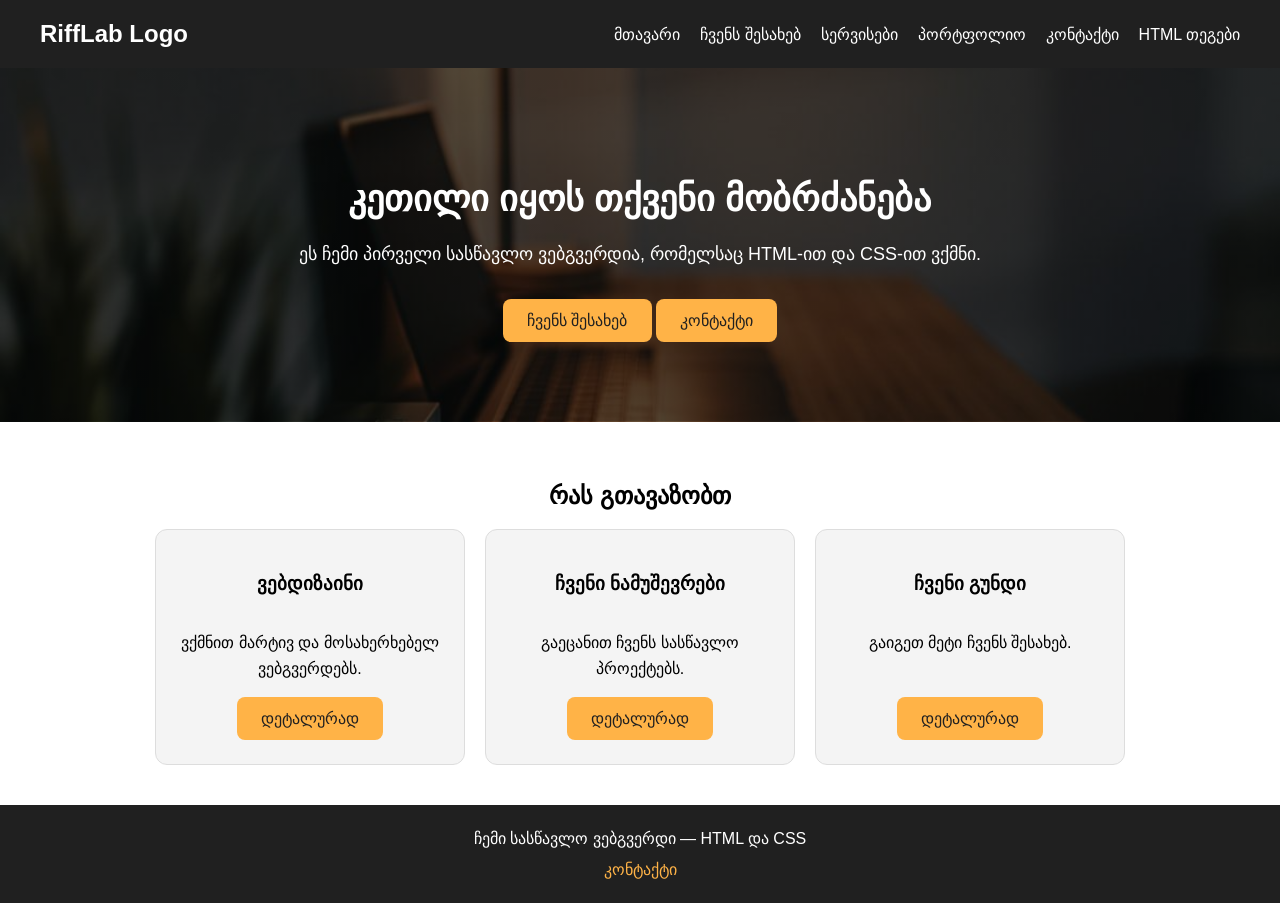
<file: index.html>
<!DOCTYPE html>
<html lang="Ka">
<head>
  <meta charset="UTF-8">
  <meta name="viewport" content="width=device-width, initial-scale=1.0">
  <title>ჩვენი საიტი</title>
  <link rel="stylesheet" href="style.css">
  </head>
  <body>
  <nav class="navbar">
    <div class="logo">RiffLab Logo</div>
    <div class="nav-links">
    <a href="index.html">მთავარი</a>
    <a href="about.html">ჩვენს შესახებ</a>
    <a href="services.html">სერვისები</a>
    <a href="portfolio.html">პორტფოლიო</a>
    <a href="contact.html">კონტაქტი</a>
    <a href="tags.html">HTML თეგები</a>
</div>
  </nav>
  <main>
    <section class="hero">
        <h1>კეთილი იყოს თქვენი მობრძანება</h1>
        <p>ეს ჩემი პირველი სასწავლო ვებგვერდია, რომელსაც HTML-ით და CSS-ით ვქმნი.</p>
        <a class="btn" href="about.html">ჩვენს შესახებ</a>
        <a class="btn" href="contact.html">კონტაქტი</a>
      </section>
      <section class="services">
    <h2>რას გთავაზობთ</h2>

    <div class="cards">
        <article class="card">
            <h3>ვებდიზაინი</h3>
            <p>ვქმნით მარტივ და მოსახერხებელ ვებგვერდებს.</p>
            <a class="btn" href="services.html">დეტალურად</a>
        </article>
        <article class="card">
            <h3>ჩვენი ნამუშევრები</h3>
            <p>გაეცანით ჩვენს სასწავლო პროექტებს.</p>
            <a class="btn" href="portfolio.html">დეტალურად</a>
        </article>
        <article class="card">
            <h3>ჩვენი გუნდი</h3>
            <p>გაიგეთ მეტი ჩვენს შესახებ.</p>
            <a class="btn" href="about.html">დეტალურად</a>
        </article>
    </div>
</section>
</main>
<footer class="footer">
    <p>ჩემი სასწავლო ვებგვერდი — HTML და CSS</p>
    <a href="contact.html">კონტაქტი</a>
</footer>
</body>
</html>
</file>
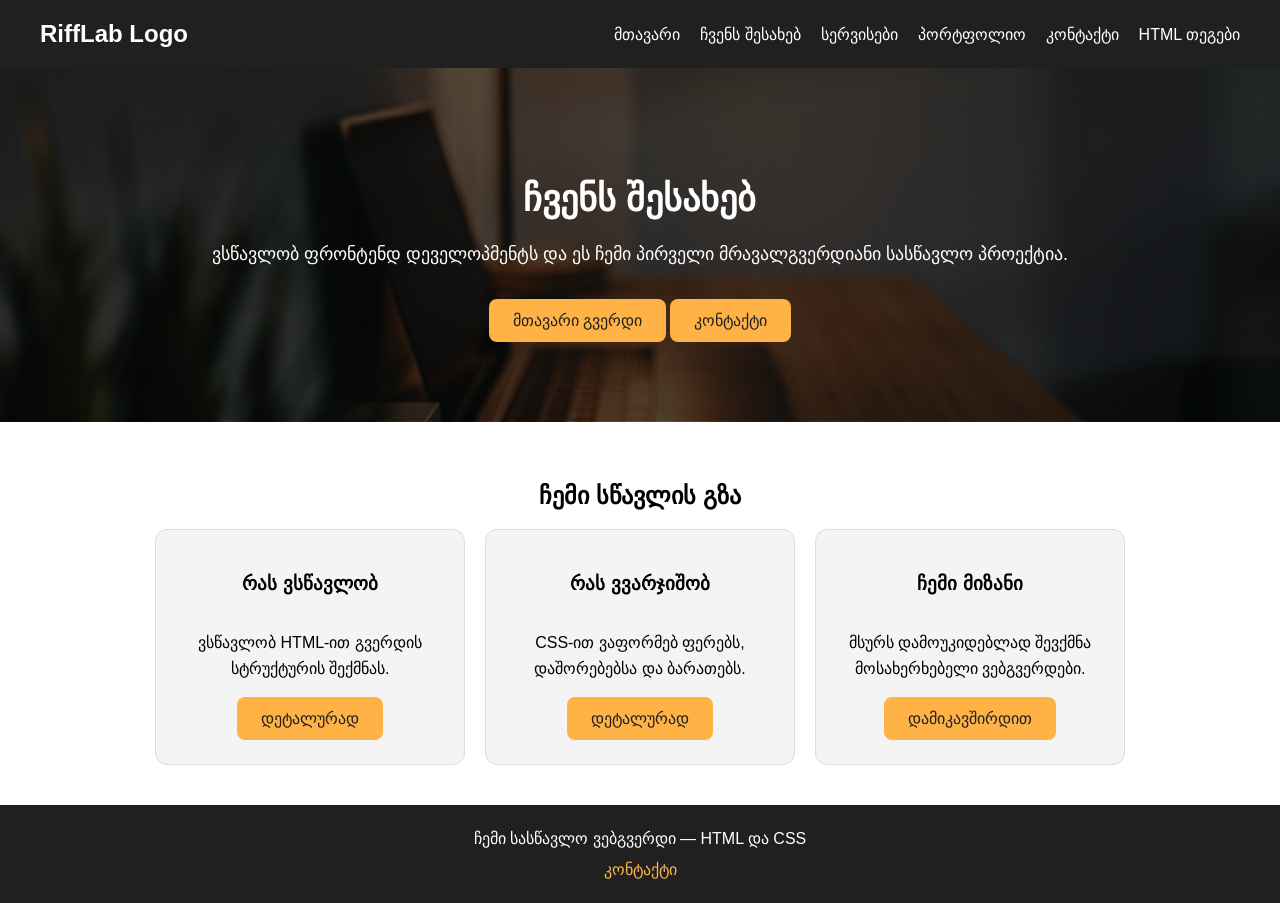
<file: about.html>
<!DOCTYPE html>
<html lang="Ka">
<head>
  <meta charset="UTF-8">
  <meta name="viewport" content="width=device-width, initial-scale=1.0">
  <title>ჩვენს შესახებ</title>
  <link rel="stylesheet" href="style.css">
  </head>
  <body>
  <nav class="navbar">
    <div class="logo">RiffLab Logo</div>
    <div class="nav-links">
    <a href="index.html">მთავარი</a>
    <a href="about.html">ჩვენს შესახებ</a>
    <a href="services.html">სერვისები</a>
    <a href="portfolio.html">პორტფოლიო</a>
    <a href="contact.html">კონტაქტი</a>
    <a href="tags.html">HTML თეგები</a>
</div>
  </nav>
  <main>
    <section class="hero">
        <h1>ჩვენს შესახებ</h1>
        <p>ვსწავლობ ფრონტენდ დეველოპმენტს და ეს ჩემი პირველი მრავალგვერდიანი სასწავლო პროექტია.</p>
        <a class="btn" href="index.html">მთავარი გვერდი</a>
        <a class="btn" href="contact.html">კონტაქტი</a>
      </section>
      <section class="services">
    <h2>ჩემი სწავლის გზა</h2>

    <div class="cards">
        <article class="card">
           <h3>რას ვსწავლობ</h3>
            <p>ვსწავლობ HTML-ით გვერდის სტრუქტურის შექმნას.</p>
            <a class="btn" href="services.html">დეტალურად</a>
        </article>
        <article class="card">
            <h3>რას ვვარჯიშობ</h3>
            <p>CSS-ით ვაფორმებ ფერებს, დაშორებებსა და ბარათებს.</p>
            <a class="btn" href="portfolio.html">დეტალურად</a>
        </article>
        <article class="card">
            <h3>ჩემი მიზანი</h3>
            <p>მსურს დამოუკიდებლად შევქმნა მოსახერხებელი ვებგვერდები.</p>
            <a class="btn" href="contact.html">დამიკავშირდით</a>
        </article>
    </div>
</section>
</main>
<footer class="footer">
    <p>ჩემი სასწავლო ვებგვერდი — HTML და CSS</p>
    <a href="contact.html">კონტაქტი</a>
</footer>
</body>
</html>
</file>
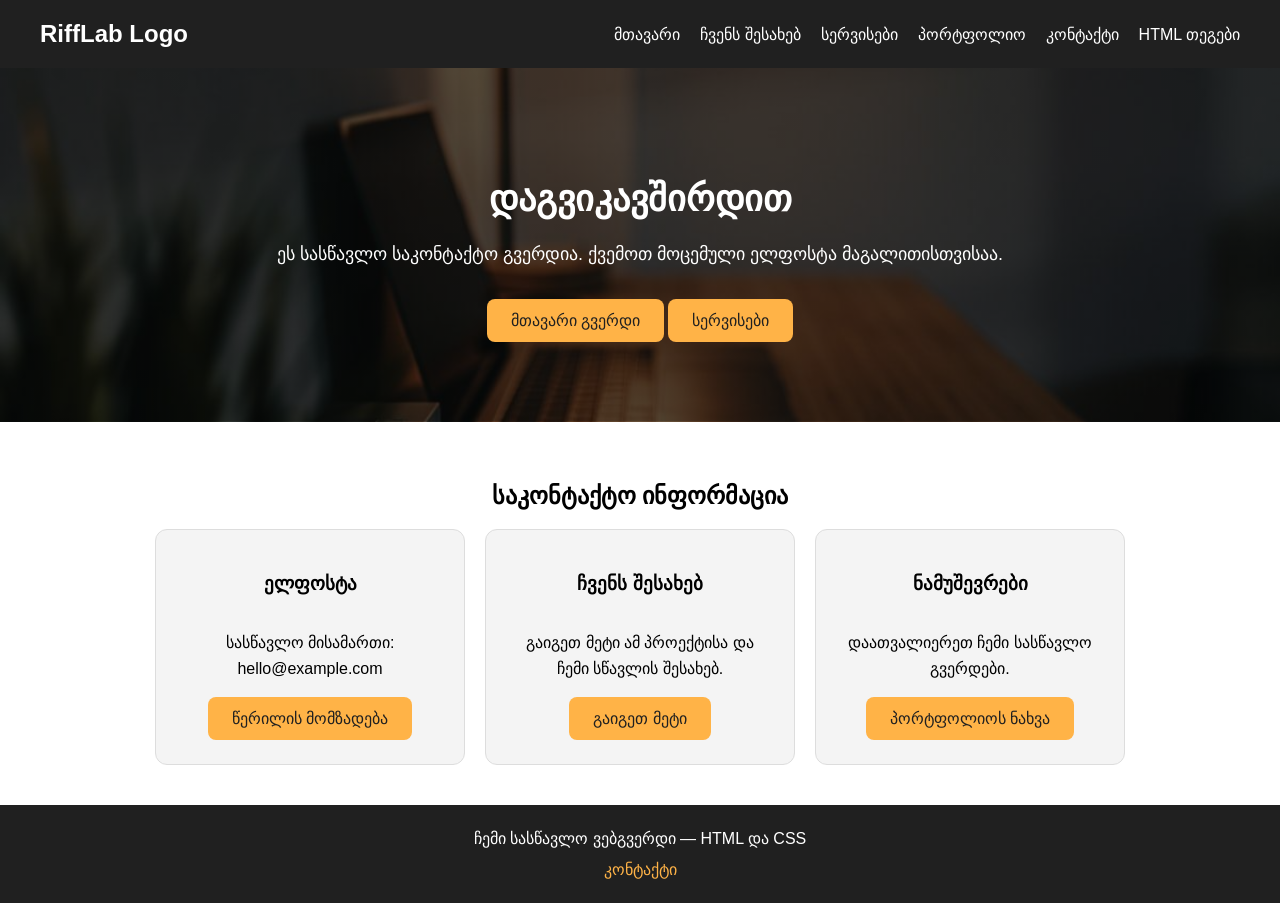
<file: contact.html>
<!DOCTYPE html>
<html lang="Ka">
<head>
  <meta charset="UTF-8">
  <meta name="viewport" content="width=device-width, initial-scale=1.0">
  <title>კონტაქტი</title>
  <link rel="stylesheet" href="style.css">
  </head>
  <body>
  <nav class="navbar">
    <div class="logo">RiffLab Logo</div>
    <div class="nav-links">
    <a href="index.html">მთავარი</a>
    <a href="about.html">ჩვენს შესახებ</a>
    <a href="services.html">სერვისები</a>
    <a href="portfolio.html">პორტფოლიო</a>
    <a href="contact.html">კონტაქტი</a>
    <a href="tags.html">HTML თეგები</a>
</div>
  </nav>
  <main>
    <section class="hero">
        <h1>დაგვიკავშირდით</h1>
        <p>ეს სასწავლო საკონტაქტო გვერდია. ქვემოთ მოცემული ელფოსტა მაგალითისთვისაა.</p>
        <a class="btn" href="index.html">მთავარი გვერდი</a>
        <a class="btn" href="services.html">სერვისები</a>
      </section>
      <section class="services">
    <h2>საკონტაქტო ინფორმაცია</h2>

    <div class="cards">
        <article class="card">
           <h3>ელფოსტა</h3>
        <p>სასწავლო მისამართი: hello@example.com</p>
        <a class="btn" href="mailto:hello@example.com">წერილის მომზადება</a>
        </article>
        <article class="card">
            <h3>ჩვენს შესახებ</h3>
        <p>გაიგეთ მეტი ამ პროექტისა და ჩემი სწავლის შესახებ.</p>
        <a class="btn" href="about.html">გაიგეთ მეტი</a>
        </article>
        <article class="card">
            <h3>ნამუშევრები</h3>
        <p>დაათვალიერეთ ჩემი სასწავლო გვერდები.</p>
        <a class="btn" href="portfolio.html">პორტფოლიოს ნახვა</a>
        </article>
    </div>
</section>
</main>
<footer class="footer">
    <p>ჩემი სასწავლო ვებგვერდი — HTML და CSS</p>
    <a href="contact.html">კონტაქტი</a>
</footer>
</body>
</html>
</file>
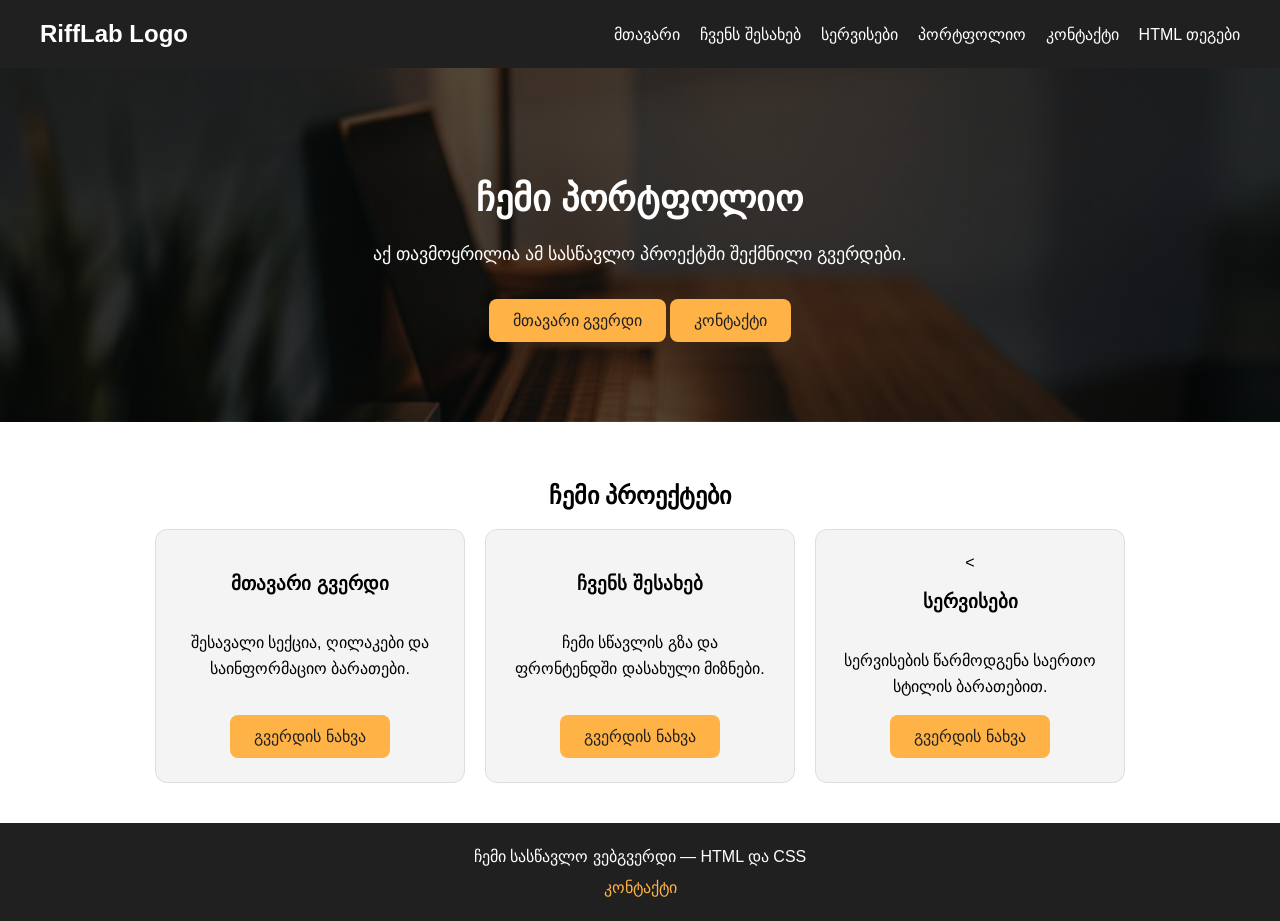
<file: portfolio.html>
<!DOCTYPE html>
<html lang="Ka">
<head>
  <meta charset="UTF-8">
  <meta name="viewport" content="width=device-width, initial-scale=1.0">
  <title>პორტფოლიო</title>
  <link rel="stylesheet" href="style.css">
  </head>
  <body>
  <nav class="navbar">
    <div class="logo">RiffLab Logo</div>
    <div class="nav-links">
    <a href="index.html">მთავარი</a>
    <a href="about.html">ჩვენს შესახებ</a>
    <a href="services.html">სერვისები</a>
    <a href="portfolio.html">პორტფოლიო</a>
    <a href="contact.html">კონტაქტი</a>
    <a href="tags.html">HTML თეგები</a>
</div>
  </nav>
  <main>
    <section class="hero">
        <h1>ჩემი პორტფოლიო</h1>
        <p>აქ თავმოყრილია ამ სასწავლო პროექტში შექმნილი გვერდები.</p>
        <a class="btn" href="index.html">მთავარი გვერდი</a>
        <a class="btn" href="contact.html">კონტაქტი</a>
      </section>
      <section class="services">
    <h2>ჩემი პროექტები</h2>

    <div class="cards">
        <article class="card">
           <h3>მთავარი გვერდი</h3>
        <p>შესავალი სექცია, ღილაკები და საინფორმაციო ბარათები.</p>
        <a class="btn" href="index.html">გვერდის ნახვა</a>
        </article>
        <article class="card">
            <h3>ჩვენს შესახებ</h3>
        <p>ჩემი სწავლის გზა და ფრონტენდში დასახული მიზნები.</p>
        <a class="btn" href="about.html">გვერდის ნახვა</a>
        </article>
        <article class="card">
            <<h3>სერვისები</h3>
        <p>სერვისების წარმოდგენა საერთო სტილის ბარათებით.</p>
        <a class="btn" href="services.html">გვერდის ნახვა</a>
        </article>
    </div>
</section>
</main>
<footer class="footer">
    <p>ჩემი სასწავლო ვებგვერდი — HTML და CSS</p>
    <a href="contact.html">კონტაქტი</a>
</footer>
</body>
</html>
</file>
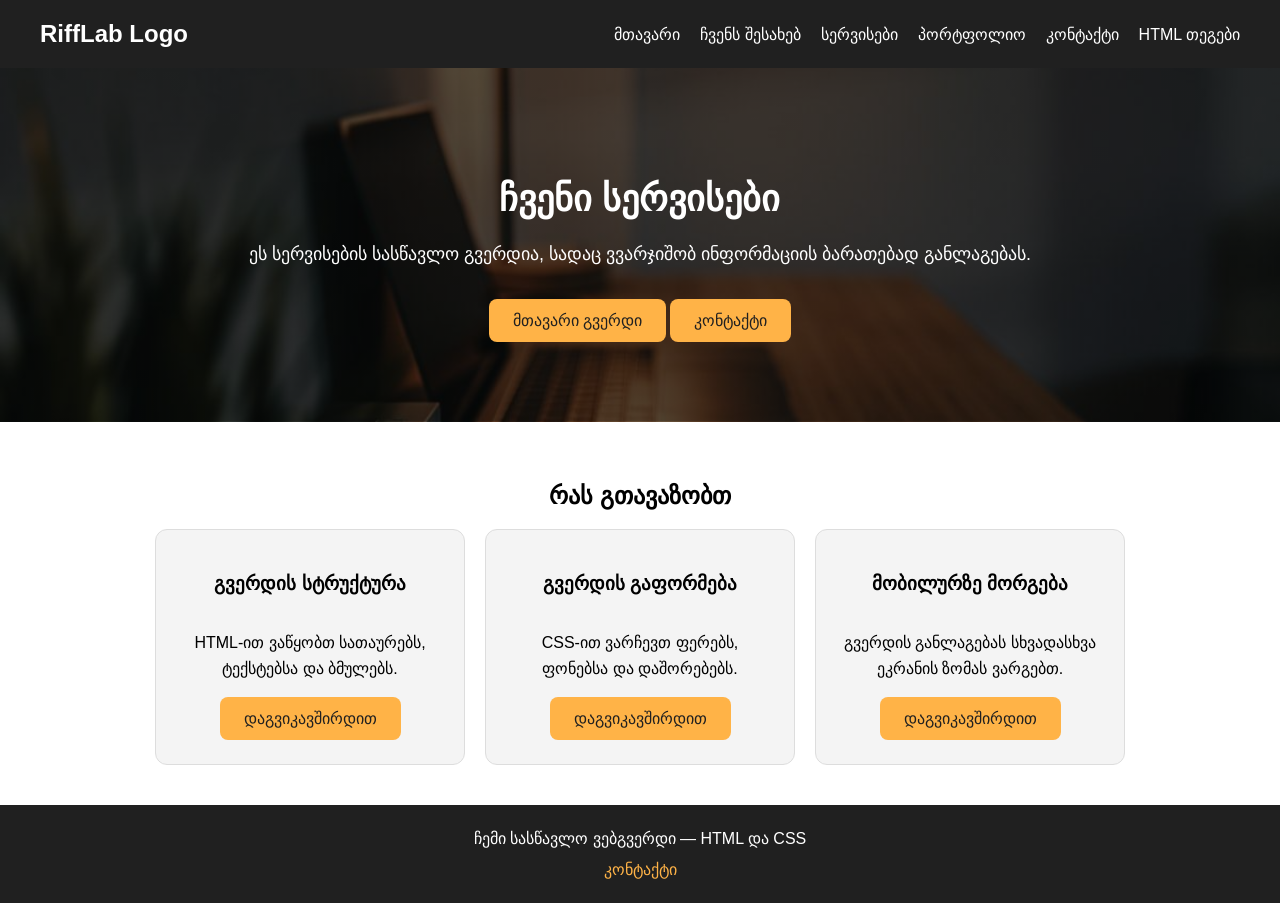
<file: services.html>
<!DOCTYPE html>
<html lang="Ka">
<head>
  <meta charset="UTF-8">
  <meta name="viewport" content="width=device-width, initial-scale=1.0">
  <title>სერვისები</title>
  <link rel="stylesheet" href="style.css">
  </head>
  <body>
  <nav class="navbar">
    <div class="logo">RiffLab Logo</div>
    <div class="nav-links">
    <a href="index.html">მთავარი</a>
    <a href="about.html">ჩვენს შესახებ</a>
    <a href="services.html">სერვისები</a>
    <a href="portfolio.html">პორტფოლიო</a>
    <a href="contact.html">კონტაქტი</a>
    <a href="tags.html">HTML თეგები</a>
</div>
  </nav>
  <main>
    <section class="hero">
        <h1>ჩვენი სერვისები</h1>
        <p>ეს სერვისების სასწავლო გვერდია, სადაც ვვარჯიშობ ინფორმაციის ბარათებად განლაგებას.</p>
        <a class="btn" href="index.html">მთავარი გვერდი</a>
        <a class="btn" href="contact.html">კონტაქტი</a>
      </section>
      <section class="services">
    <h2>რას გთავაზობთ</h2>

    <div class="cards">
        <article class="card">
           <h3>გვერდის სტრუქტურა</h3>
        <p>HTML-ით ვაწყობთ სათაურებს, ტექსტებსა და ბმულებს.</p>
        <a class="btn" href="contact.html">დაგვიკავშირდით</a>
        </article>
        <article class="card">
            <h3>გვერდის გაფორმება</h3>
        <p>CSS-ით ვარჩევთ ფერებს, ფონებსა და დაშორებებს.</p>
        <a class="btn" href="contact.html">დაგვიკავშირდით</a>
        </article>
        <article class="card">
            <h3>მობილურზე მორგება</h3>
        <p>გვერდის განლაგებას სხვადასხვა ეკრანის ზომას ვარგებთ.</p>
        <a class="btn" href="contact.html">დაგვიკავშირდით</a>
        </article>
    </div>
</section>
</main>
<footer class="footer">
    <p>ჩემი სასწავლო ვებგვერდი — HTML და CSS</p>
    <a href="contact.html">კონტაქტი</a>
</footer>
</body>
</html>
</file>
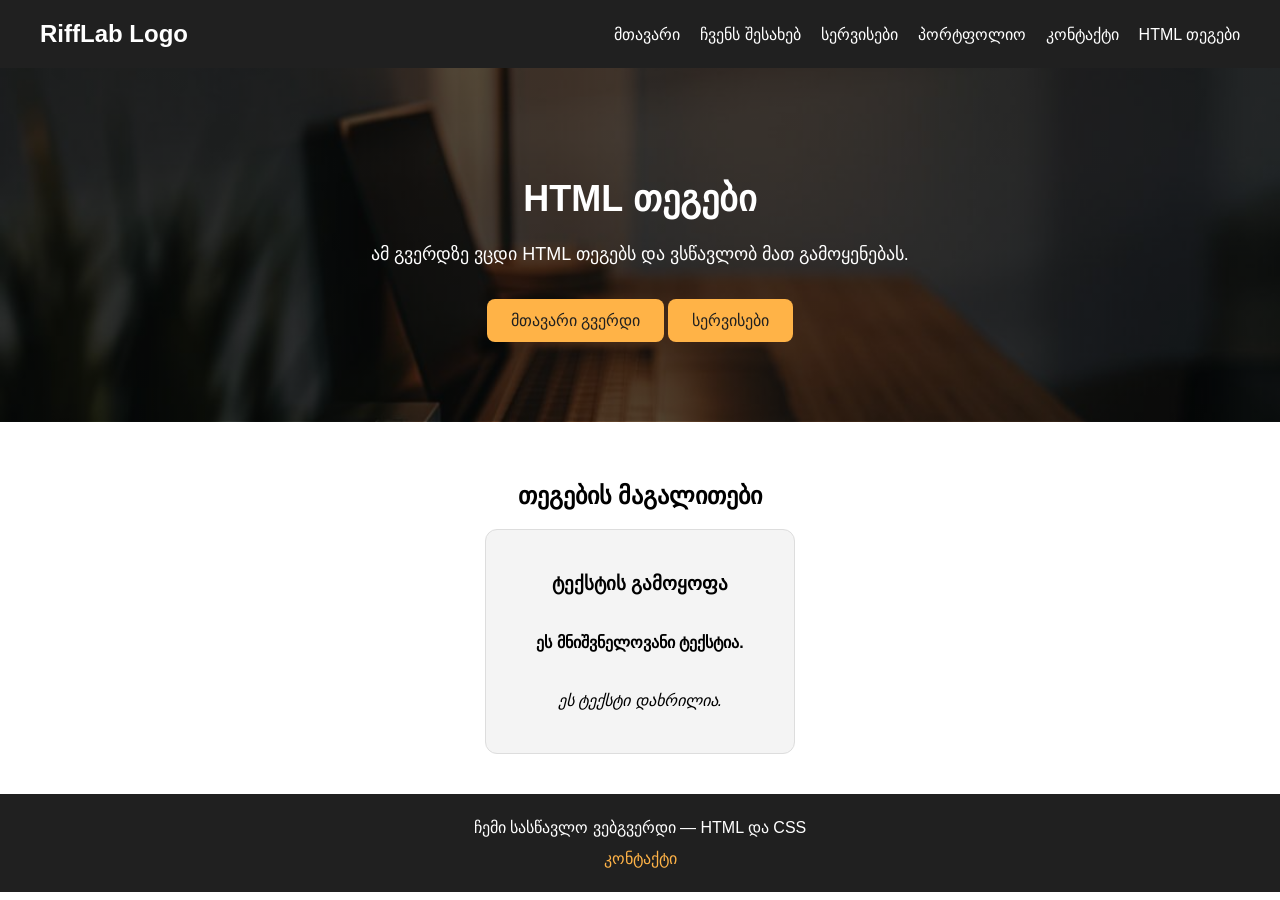
<file: tags.html>
<!DOCTYPE html>
<html lang="Ka">
<head>
  <meta charset="UTF-8">
  <meta name="viewport" content="width=device-width, initial-scale=1.0">
  <title>HTML თეგები</title>
  <link rel="stylesheet" href="style.css">
  </head>
  <body>
  <nav class="navbar">
    <div class="logo">RiffLab Logo</div>
    <div class="nav-links">
    <a href="index.html">მთავარი</a>
    <a href="about.html">ჩვენს შესახებ</a>
    <a href="services.html">სერვისები</a>
    <a href="portfolio.html">პორტფოლიო</a>
    <a href="contact.html">კონტაქტი</a>
    <a href="tags.html">HTML თეგები</a>
</div>
  </nav>
  <main>
    <section class="hero">
        <h1>HTML თეგები</h1>
        <p>ამ გვერდზე ვცდი HTML თეგებს და ვსწავლობ მათ გამოყენებას.</p>
        <a class="btn" href="index.html">მთავარი გვერდი</a>
        <a class="btn" href="services.html">სერვისები</a>
      </section>
      <section class="services">
    <h2>თეგების მაგალითები</h2>

    <div class="cards">
        <article class="card">
           <h3>ტექსტის გამოყოფა</h3>
        <p><strong>ეს მნიშვნელოვანი ტექსტია.</strong></p>
        <p><em>ეს ტექსტი დახრილია.</em></p>
        </article>
    </div>
</section>
</main>
<footer class="footer">
    <p>ჩემი სასწავლო ვებგვერდი — HTML და CSS</p>
    <a href="contact.html">კონტაქტი</a>
</footer>
</body>
</html>
</file>
<file: style.css>
body {
    margin: 0;
    font-family: Arial, sans-serif;
}

.navbar {
    display: flex;
    justify-content: space-between;
    align-items: center;
    padding: 20px 40px;
    background-color: #202020;
}

.logo {
    color: white;
    font-size: 24px;
    font-weight: bold;
}

.nav-links {
    display: flex;
    gap: 20px;
}

.nav-links a {
    color: white;
    text-decoration: none;
}
.nav-links a:hover {
    color: #ffb347;
}
.hero {
    padding: 80px 20px;
    text-align: center;
    background-color: #202020;
    background-image: linear-gradient(rgba(0, 0, 0, 0.65), rgba(0, 0, 0, 0.65)), url("assets/Hero.jpg");
    background-size: cover;
    background-position: center;
    color: white;
}

.hero h1 {
    font-size: 36px;
    margin-bottom: 20px;
}

.hero p {
    font-size: 18px;
    line-height: 1.6;
    margin-bottom: 30px;
}

.btn {
    display: inline-block;
    padding: 12px 24px;
    background-color: #ffb347;
    color: #202020;
    text-decoration: none;
    border-radius: 8px;
}

.btn:hover {
    background-color: #f59e0b;
}
.services {
    padding: 40px 20px;
    text-align: center;
}

.cards {
    display: flex;
    justify-content: center;
    flex-wrap: wrap;
    gap: 20px;
}

.card {
    display: flex;
    flex-direction: column;
    align-items: center;
    width: 260px;
    padding: 24px;
    border: 1px solid #dddddd;
    border-radius: 12px;
    background-color: #f4f4f4;
}
.card .btn {
    margin-top: auto;
}

.card p {
    line-height: 1.6;
}
.footer {
    background-color: #202020;
    color: white;
    text-align: center;
    padding: 24px 20px;
}

.footer p {
    margin: 0 0 12px;
}

.footer a {
    color: #ffb347;
    text-decoration: none;
}

.footer a:hover {
    text-decoration: underline;
}
@media (max-width: 900px) {
    .navbar {
        flex-direction: column;
        gap: 20px;
        padding: 20px;
    }

    .nav-links {
        flex-wrap: wrap;
        justify-content: center;
        gap: 12px;
    }

    .hero {
        padding: 40px 20px;
    }

    .hero h1 {
        font-size: 28px;
    }

    .hero .btn {
        margin: 5px;
    }

    .card {
        box-sizing: border-box;
        width: 100%;
        max-width: 310px;
    }
}
</file>
